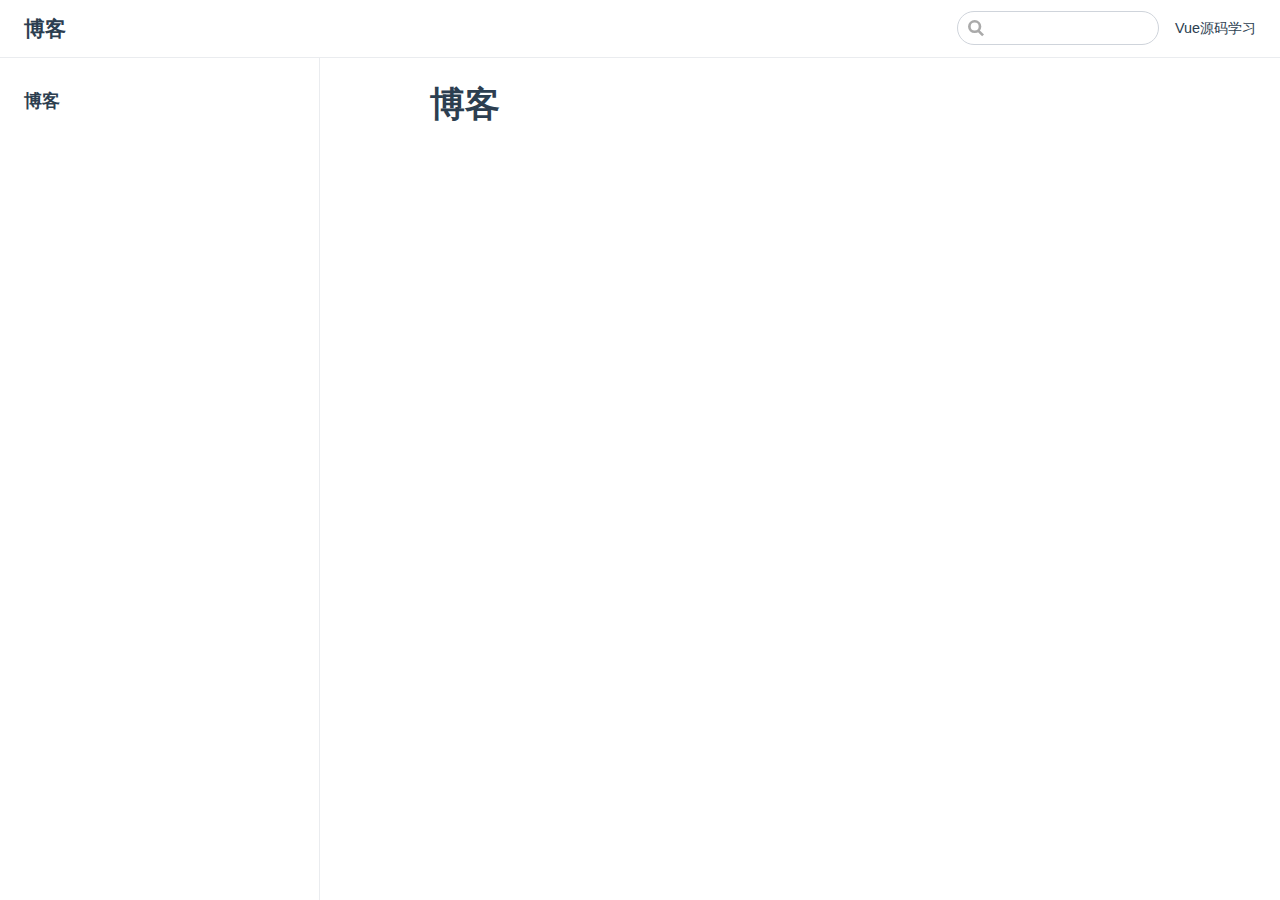
<file: index.html>
<!DOCTYPE html>
<html lang="en-US">
  <head>
    <meta charset="utf-8">
    <meta name="viewport" content="width=device-width,initial-scale=1">
    <title>博客 | 博客</title>
    <meta name="generator" content="VuePress 1.5.2">
    
    <meta name="description" content="马首瞻个人博客">
    <link rel="preload" href="/assets/css/0.styles.e2fa3811.css" as="style"><link rel="preload" href="/assets/js/app.b09e349a.js" as="script"><link rel="preload" href="/assets/js/2.8f8b4953.js" as="script"><link rel="preload" href="/assets/js/5.4fc73916.js" as="script"><link rel="prefetch" href="/assets/js/3.5baf6536.js"><link rel="prefetch" href="/assets/js/4.5efeb4f8.js"><link rel="prefetch" href="/assets/js/6.13d35add.js"><link rel="prefetch" href="/assets/js/7.b07399d6.js">
    <link rel="stylesheet" href="/assets/css/0.styles.e2fa3811.css">
  </head>
  <body>
    <div id="app" data-server-rendered="true"><div class="theme-container"><header class="navbar"><div class="sidebar-button"><svg xmlns="http://www.w3.org/2000/svg" aria-hidden="true" role="img" viewBox="0 0 448 512" class="icon"><path fill="currentColor" d="M436 124H12c-6.627 0-12-5.373-12-12V80c0-6.627 5.373-12 12-12h424c6.627 0 12 5.373 12 12v32c0 6.627-5.373 12-12 12zm0 160H12c-6.627 0-12-5.373-12-12v-32c0-6.627 5.373-12 12-12h424c6.627 0 12 5.373 12 12v32c0 6.627-5.373 12-12 12zm0 160H12c-6.627 0-12-5.373-12-12v-32c0-6.627 5.373-12 12-12h424c6.627 0 12 5.373 12 12v32c0 6.627-5.373 12-12 12z"></path></svg></div> <a href="/" aria-current="page" class="home-link router-link-exact-active router-link-active"><!----> <span class="site-name">博客</span></a> <div class="links"><div class="search-box"><input aria-label="Search" autocomplete="off" spellcheck="false" value=""> <!----></div> <nav class="nav-links can-hide"><div class="nav-item"><a href="/vue/" class="nav-link">
  Vue源码学习
</a></div> <!----></nav></div></header> <div class="sidebar-mask"></div> <aside class="sidebar"><nav class="nav-links"><div class="nav-item"><a href="/vue/" class="nav-link">
  Vue源码学习
</a></div> <!----></nav>  <ul class="sidebar-links"><li><section class="sidebar-group depth-0"><p class="sidebar-heading open"><span>博客</span> <!----></p> <!----></section></li></ul> </aside> <main class="page"> <div class="theme-default-content content__default"><h1 id="博客"><a href="#博客" class="header-anchor">#</a> 博客</h1></div> <footer class="page-edit"><!----> <!----></footer> <!----> </main></div><div class="global-ui"></div></div>
    <script src="/assets/js/app.b09e349a.js" defer></script><script src="/assets/js/2.8f8b4953.js" defer></script><script src="/assets/js/5.4fc73916.js" defer></script>
  </body>
</html>
</file>
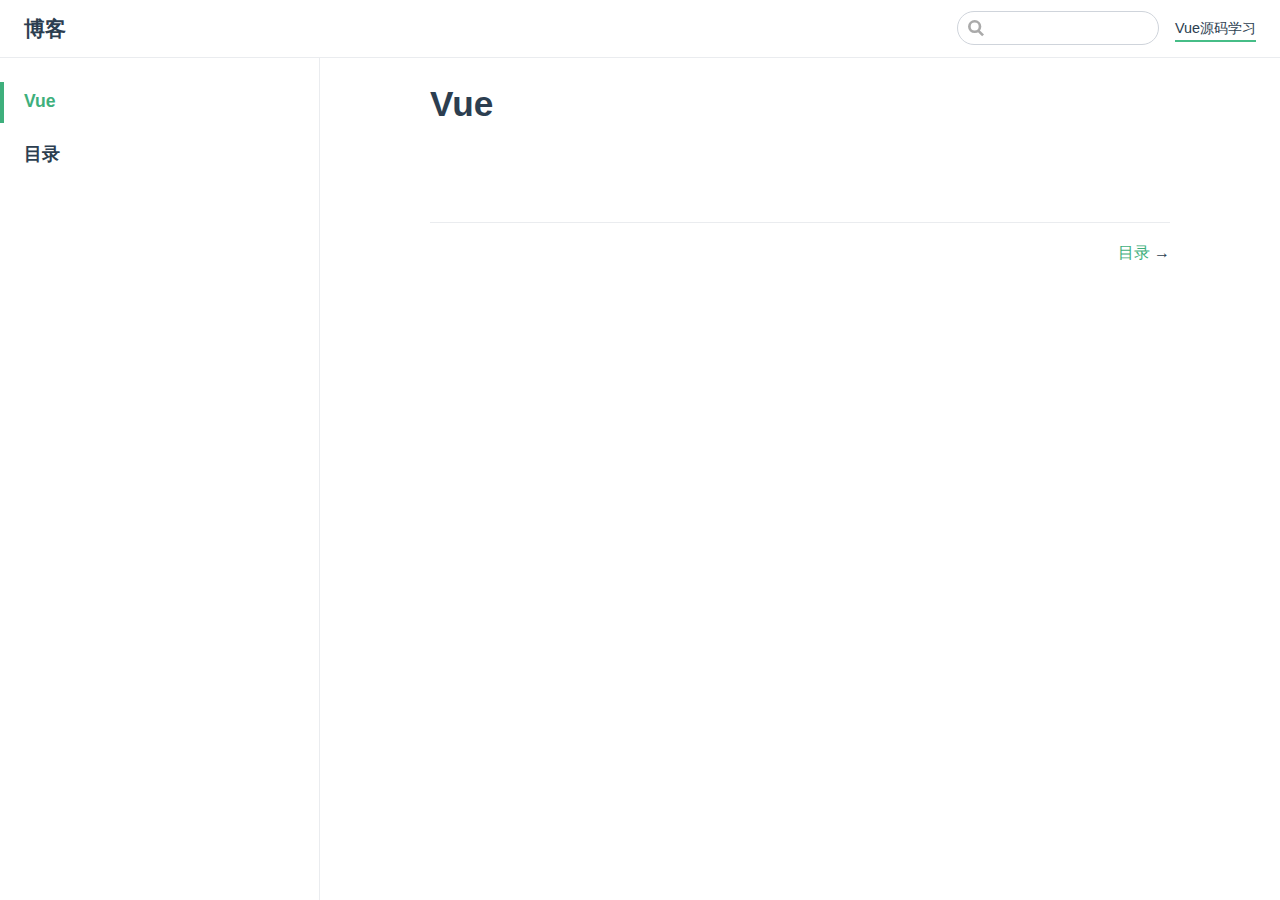
<file: vue/index.html>
<!DOCTYPE html>
<html lang="en-US">
  <head>
    <meta charset="utf-8">
    <meta name="viewport" content="width=device-width,initial-scale=1">
    <title>Vue | 博客</title>
    <meta name="generator" content="VuePress 1.5.2">
    
    <meta name="description" content="马首瞻个人博客">
    <link rel="preload" href="/assets/css/0.styles.e2fa3811.css" as="style"><link rel="preload" href="/assets/js/app.b09e349a.js" as="script"><link rel="preload" href="/assets/js/2.8f8b4953.js" as="script"><link rel="preload" href="/assets/js/6.13d35add.js" as="script"><link rel="prefetch" href="/assets/js/3.5baf6536.js"><link rel="prefetch" href="/assets/js/4.5efeb4f8.js"><link rel="prefetch" href="/assets/js/5.4fc73916.js"><link rel="prefetch" href="/assets/js/7.b07399d6.js">
    <link rel="stylesheet" href="/assets/css/0.styles.e2fa3811.css">
  </head>
  <body>
    <div id="app" data-server-rendered="true"><div class="theme-container"><header class="navbar"><div class="sidebar-button"><svg xmlns="http://www.w3.org/2000/svg" aria-hidden="true" role="img" viewBox="0 0 448 512" class="icon"><path fill="currentColor" d="M436 124H12c-6.627 0-12-5.373-12-12V80c0-6.627 5.373-12 12-12h424c6.627 0 12 5.373 12 12v32c0 6.627-5.373 12-12 12zm0 160H12c-6.627 0-12-5.373-12-12v-32c0-6.627 5.373-12 12-12h424c6.627 0 12 5.373 12 12v32c0 6.627-5.373 12-12 12zm0 160H12c-6.627 0-12-5.373-12-12v-32c0-6.627 5.373-12 12-12h424c6.627 0 12 5.373 12 12v32c0 6.627-5.373 12-12 12z"></path></svg></div> <a href="/" class="home-link router-link-active"><!----> <span class="site-name">博客</span></a> <div class="links"><div class="search-box"><input aria-label="Search" autocomplete="off" spellcheck="false" value=""> <!----></div> <nav class="nav-links can-hide"><div class="nav-item"><a href="/vue/" aria-current="page" class="nav-link router-link-exact-active router-link-active">
  Vue源码学习
</a></div> <!----></nav></div></header> <div class="sidebar-mask"></div> <aside class="sidebar"><nav class="nav-links"><div class="nav-item"><a href="/vue/" aria-current="page" class="nav-link router-link-exact-active router-link-active">
  Vue源码学习
</a></div> <!----></nav>  <ul class="sidebar-links"><li><a href="/vue/" aria-current="page" class="active sidebar-link">Vue</a></li><li><a href="/vue/directory.html" class="sidebar-link">目录</a></li></ul> </aside> <main class="page"> <div class="theme-default-content content__default"><h1 id="vue"><a href="#vue" class="header-anchor">#</a> Vue</h1></div> <footer class="page-edit"><!----> <!----></footer> <div class="page-nav"><p class="inner"><!----> <span class="next"><a href="/vue/directory.html">
        目录
      </a>
      →
    </span></p></div> </main></div><div class="global-ui"></div></div>
    <script src="/assets/js/app.b09e349a.js" defer></script><script src="/assets/js/2.8f8b4953.js" defer></script><script src="/assets/js/6.13d35add.js" defer></script>
  </body>
</html>
</file>
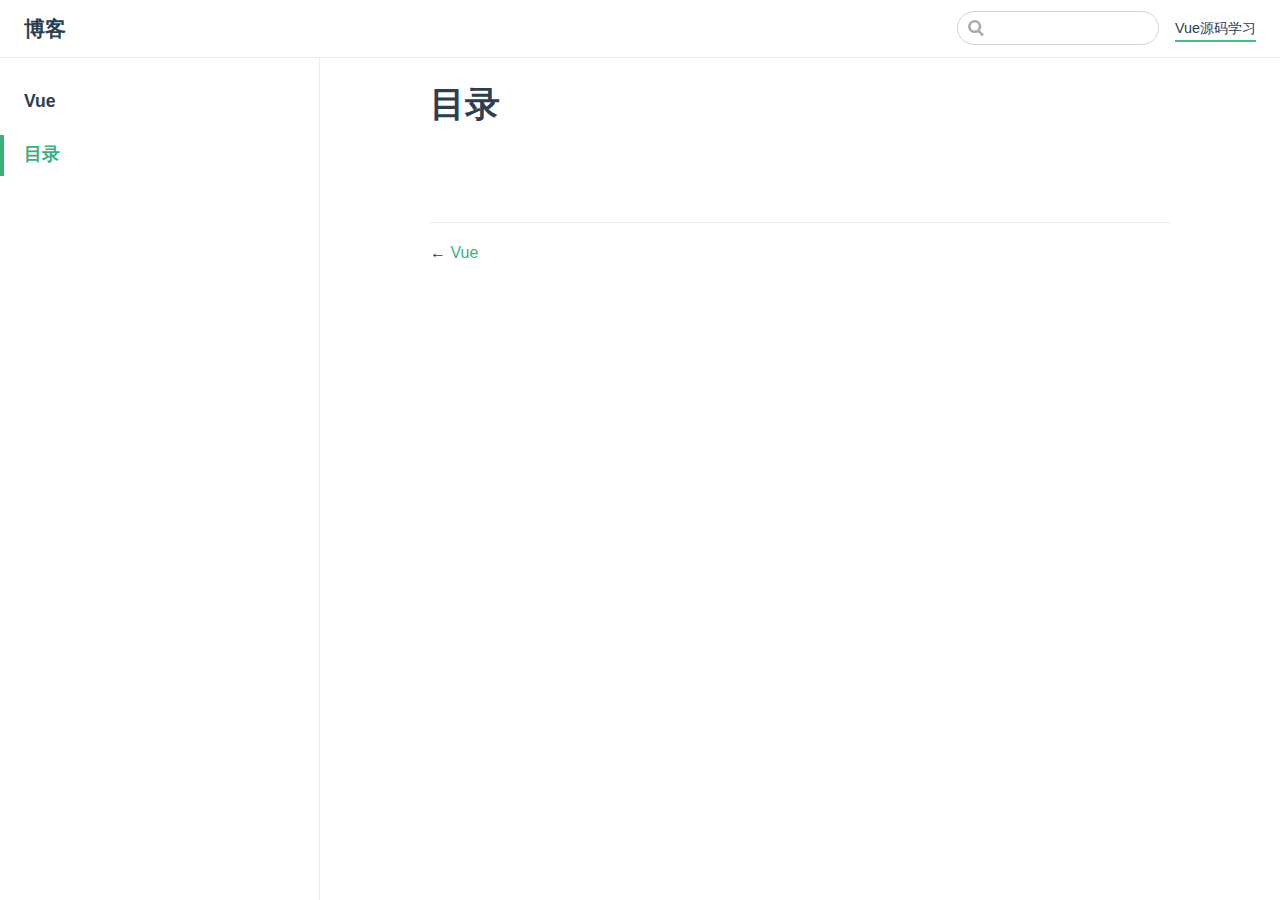
<file: vue/directory.html>
<!DOCTYPE html>
<html lang="en-US">
  <head>
    <meta charset="utf-8">
    <meta name="viewport" content="width=device-width,initial-scale=1">
    <title>目录 | 博客</title>
    <meta name="generator" content="VuePress 1.5.2">
    
    <meta name="description" content="马首瞻个人博客">
    <link rel="preload" href="/assets/css/0.styles.e2fa3811.css" as="style"><link rel="preload" href="/assets/js/app.b09e349a.js" as="script"><link rel="preload" href="/assets/js/2.8f8b4953.js" as="script"><link rel="preload" href="/assets/js/7.b07399d6.js" as="script"><link rel="prefetch" href="/assets/js/3.5baf6536.js"><link rel="prefetch" href="/assets/js/4.5efeb4f8.js"><link rel="prefetch" href="/assets/js/5.4fc73916.js"><link rel="prefetch" href="/assets/js/6.13d35add.js">
    <link rel="stylesheet" href="/assets/css/0.styles.e2fa3811.css">
  </head>
  <body>
    <div id="app" data-server-rendered="true"><div class="theme-container"><header class="navbar"><div class="sidebar-button"><svg xmlns="http://www.w3.org/2000/svg" aria-hidden="true" role="img" viewBox="0 0 448 512" class="icon"><path fill="currentColor" d="M436 124H12c-6.627 0-12-5.373-12-12V80c0-6.627 5.373-12 12-12h424c6.627 0 12 5.373 12 12v32c0 6.627-5.373 12-12 12zm0 160H12c-6.627 0-12-5.373-12-12v-32c0-6.627 5.373-12 12-12h424c6.627 0 12 5.373 12 12v32c0 6.627-5.373 12-12 12zm0 160H12c-6.627 0-12-5.373-12-12v-32c0-6.627 5.373-12 12-12h424c6.627 0 12 5.373 12 12v32c0 6.627-5.373 12-12 12z"></path></svg></div> <a href="/" class="home-link router-link-active"><!----> <span class="site-name">博客</span></a> <div class="links"><div class="search-box"><input aria-label="Search" autocomplete="off" spellcheck="false" value=""> <!----></div> <nav class="nav-links can-hide"><div class="nav-item"><a href="/vue/" class="nav-link router-link-active">
  Vue源码学习
</a></div> <!----></nav></div></header> <div class="sidebar-mask"></div> <aside class="sidebar"><nav class="nav-links"><div class="nav-item"><a href="/vue/" class="nav-link router-link-active">
  Vue源码学习
</a></div> <!----></nav>  <ul class="sidebar-links"><li><a href="/vue/" aria-current="page" class="sidebar-link">Vue</a></li><li><a href="/vue/directory.html" aria-current="page" class="active sidebar-link">目录</a></li></ul> </aside> <main class="page"> <div class="theme-default-content content__default"><h1 id="目录"><a href="#目录" class="header-anchor">#</a> 目录</h1></div> <footer class="page-edit"><!----> <!----></footer> <div class="page-nav"><p class="inner"><span class="prev">
      ←
      <a href="/vue/" class="prev router-link-active">
        Vue
      </a></span> <!----></p></div> </main></div><div class="global-ui"></div></div>
    <script src="/assets/js/app.b09e349a.js" defer></script><script src="/assets/js/2.8f8b4953.js" defer></script><script src="/assets/js/7.b07399d6.js" defer></script>
  </body>
</html>
</file>
<file: assets/css/0.styles.e2fa3811.css>
code[class*=language-],pre[class*=language-]{color:#ccc;background:none;font-family:Consolas,Monaco,Andale Mono,Ubuntu Mono,monospace;font-size:1em;text-align:left;white-space:pre;word-spacing:normal;word-break:normal;word-wrap:normal;line-height:1.5;-moz-tab-size:4;-o-tab-size:4;tab-size:4;-webkit-hyphens:none;-ms-hyphens:none;hyphens:none}pre[class*=language-]{padding:1em;margin:.5em 0;overflow:auto}:not(pre)>code[class*=language-],pre[class*=language-]{background:#2d2d2d}:not(pre)>code[class*=language-]{padding:.1em;border-radius:.3em;white-space:normal}.token.block-comment,.token.cdata,.token.comment,.token.doctype,.token.prolog{color:#999}.token.punctuation{color:#ccc}.token.attr-name,.token.deleted,.token.namespace,.token.tag{color:#e2777a}.token.function-name{color:#6196cc}.token.boolean,.token.function,.token.number{color:#f08d49}.token.class-name,.token.constant,.token.property,.token.symbol{color:#f8c555}.token.atrule,.token.builtin,.token.important,.token.keyword,.token.selector{color:#cc99cd}.token.attr-value,.token.char,.token.regex,.token.string,.token.variable{color:#7ec699}.token.entity,.token.operator,.token.url{color:#67cdcc}.token.bold,.token.important{font-weight:700}.token.italic{font-style:italic}.token.entity{cursor:help}.token.inserted{color:green}.theme-default-content code{color:#476582;padding:.25rem .5rem;margin:0;font-size:.85em;background-color:rgba(27,31,35,.05);border-radius:3px}.theme-default-content code .token.deleted{color:#ec5975}.theme-default-content code .token.inserted{color:#3eaf7c}.theme-default-content pre,.theme-default-content pre[class*=language-]{line-height:1.4;padding:1.25rem 1.5rem;margin:.85rem 0;background-color:#282c34;border-radius:6px;overflow:auto}.theme-default-content pre[class*=language-] code,.theme-default-content pre code{color:#fff;padding:0;background-color:transparent;border-radius:0}div[class*=language-]{position:relative;background-color:#282c34;border-radius:6px}div[class*=language-] .highlight-lines{-webkit-user-select:none;-ms-user-select:none;user-select:none;padding-top:1.3rem;position:absolute;top:0;left:0;width:100%;line-height:1.4}div[class*=language-] .highlight-lines .highlighted{background-color:rgba(0,0,0,.66)}div[class*=language-] pre,div[class*=language-] pre[class*=language-]{background:transparent;position:relative;z-index:1}div[class*=language-]:before{position:absolute;z-index:3;top:.8em;right:1em;font-size:.75rem;color:hsla(0,0%,100%,.4)}div[class*=language-]:not(.line-numbers-mode) .line-numbers-wrapper{display:none}div[class*=language-].line-numbers-mode .highlight-lines .highlighted{position:relative}div[class*=language-].line-numbers-mode .highlight-lines .highlighted:before{content:" ";position:absolute;z-index:3;left:0;top:0;display:block;width:3.5rem;height:100%;background-color:rgba(0,0,0,.66)}div[class*=language-].line-numbers-mode pre{padding-left:4.5rem;vertical-align:middle}div[class*=language-].line-numbers-mode .line-numbers-wrapper{position:absolute;top:0;width:3.5rem;text-align:center;color:hsla(0,0%,100%,.3);padding:1.25rem 0;line-height:1.4}div[class*=language-].line-numbers-mode .line-numbers-wrapper br{-webkit-user-select:none;-ms-user-select:none;user-select:none}div[class*=language-].line-numbers-mode .line-numbers-wrapper .line-number{position:relative;z-index:4;-webkit-user-select:none;-ms-user-select:none;user-select:none;font-size:.85em}div[class*=language-].line-numbers-mode:after{content:"";position:absolute;z-index:2;top:0;left:0;width:3.5rem;height:100%;border-radius:6px 0 0 6px;border-right:1px solid rgba(0,0,0,.66);background-color:#282c34}div[class~=language-js]:before{content:"js"}div[class~=language-ts]:before{content:"ts"}div[class~=language-html]:before{content:"html"}div[class~=language-md]:before{content:"md"}div[class~=language-vue]:before{content:"vue"}div[class~=language-css]:before{content:"css"}div[class~=language-sass]:before{content:"sass"}div[class~=language-scss]:before{content:"scss"}div[class~=language-less]:before{content:"less"}div[class~=language-stylus]:before{content:"stylus"}div[class~=language-go]:before{content:"go"}div[class~=language-java]:before{content:"java"}div[class~=language-c]:before{content:"c"}div[class~=language-sh]:before{content:"sh"}div[class~=language-yaml]:before{content:"yaml"}div[class~=language-py]:before{content:"py"}div[class~=language-docker]:before{content:"docker"}div[class~=language-dockerfile]:before{content:"dockerfile"}div[class~=language-makefile]:before{content:"makefile"}div[class~=language-javascript]:before{content:"js"}div[class~=language-typescript]:before{content:"ts"}div[class~=language-markup]:before{content:"html"}div[class~=language-markdown]:before{content:"md"}div[class~=language-json]:before{content:"json"}div[class~=language-ruby]:before{content:"rb"}div[class~=language-python]:before{content:"py"}div[class~=language-bash]:before{content:"sh"}div[class~=language-php]:before{content:"php"}.custom-block .custom-block-title{font-weight:600;margin-bottom:-.4rem}.custom-block.danger,.custom-block.tip,.custom-block.warning{padding:.1rem 1.5rem;border-left-width:.5rem;border-left-style:solid;margin:1rem 0}.custom-block.tip{background-color:#f3f5f7;border-color:#42b983}.custom-block.warning{background-color:rgba(255,229,100,.3);border-color:#e7c000;color:#6b5900}.custom-block.warning .custom-block-title{color:#b29400}.custom-block.warning a{color:#2c3e50}.custom-block.danger{background-color:#ffe6e6;border-color:#c00;color:#4d0000}.custom-block.danger .custom-block-title{color:#900}.custom-block.danger a{color:#2c3e50}.custom-block.details{display:block;position:relative;border-radius:2px;margin:1.6em 0;padding:1.6em;background-color:#eee}.custom-block.details h4{margin-top:0}.custom-block.details figure:last-child,.custom-block.details p:last-child{margin-bottom:0;padding-bottom:0}.custom-block.details summary{outline:none;cursor:pointer}.arrow{display:inline-block;width:0;height:0}.arrow.up{border-bottom:6px solid #ccc}.arrow.down,.arrow.up{border-left:4px solid transparent;border-right:4px solid transparent}.arrow.down{border-top:6px solid #ccc}.arrow.right{border-left:6px solid #ccc}.arrow.left,.arrow.right{border-top:4px solid transparent;border-bottom:4px solid transparent}.arrow.left{border-right:6px solid #ccc}.theme-default-content:not(.custom){max-width:740px;margin:0 auto;padding:2rem 2.5rem}@media (max-width:959px){.theme-default-content:not(.custom){padding:2rem}}@media (max-width:419px){.theme-default-content:not(.custom){padding:1.5rem}}.table-of-contents .badge{vertical-align:middle}body,html{padding:0;margin:0;background-color:#fff}body{font-family:-apple-system,BlinkMacSystemFont,Segoe UI,Roboto,Oxygen,Ubuntu,Cantarell,Fira Sans,Droid Sans,Helvetica Neue,sans-serif;-webkit-font-smoothing:antialiased;-moz-osx-font-smoothing:grayscale;font-size:16px;color:#2c3e50}.page{padding-left:20rem}.navbar{z-index:20;right:0;height:3.6rem;background-color:#fff;box-sizing:border-box;border-bottom:1px solid #eaecef}.navbar,.sidebar-mask{position:fixed;top:0;left:0}.sidebar-mask{z-index:9;width:100vw;height:100vh;display:none}.sidebar{font-size:16px;background-color:#fff;width:20rem;position:fixed;z-index:10;margin:0;top:3.6rem;left:0;bottom:0;box-sizing:border-box;border-right:1px solid #eaecef;overflow-y:auto}.theme-default-content:not(.custom)>:first-child{margin-top:3.6rem}.theme-default-content:not(.custom) a:hover{text-decoration:underline}.theme-default-content:not(.custom) p.demo{padding:1rem 1.5rem;border:1px solid #ddd;border-radius:4px}.theme-default-content:not(.custom) img{max-width:100%}.theme-default-content.custom{padding:0;margin:0}.theme-default-content.custom img{max-width:100%}a{font-weight:500;text-decoration:none}a,p a code{color:#3eaf7c}p a code{font-weight:400}kbd{background:#eee;border:.15rem solid #ddd;border-bottom:.25rem solid #ddd;border-radius:.15rem;padding:0 .15em}blockquote{font-size:1rem;color:#999;border-left:.2rem solid #dfe2e5;margin:1rem 0;padding:.25rem 0 .25rem 1rem}blockquote>p{margin:0}ol,ul{padding-left:1.2em}strong{font-weight:600}h1,h2,h3,h4,h5,h6{font-weight:600;line-height:1.25}.theme-default-content:not(.custom)>h1,.theme-default-content:not(.custom)>h2,.theme-default-content:not(.custom)>h3,.theme-default-content:not(.custom)>h4,.theme-default-content:not(.custom)>h5,.theme-default-content:not(.custom)>h6{margin-top:-3.1rem;padding-top:4.6rem;margin-bottom:0}.theme-default-content:not(.custom)>h1:first-child,.theme-default-content:not(.custom)>h2:first-child,.theme-default-content:not(.custom)>h3:first-child,.theme-default-content:not(.custom)>h4:first-child,.theme-default-content:not(.custom)>h5:first-child,.theme-default-content:not(.custom)>h6:first-child{margin-top:-1.5rem;margin-bottom:1rem}.theme-default-content:not(.custom)>h1:first-child+.custom-block,.theme-default-content:not(.custom)>h1:first-child+p,.theme-default-content:not(.custom)>h1:first-child+pre,.theme-default-content:not(.custom)>h2:first-child+.custom-block,.theme-default-content:not(.custom)>h2:first-child+p,.theme-default-content:not(.custom)>h2:first-child+pre,.theme-default-content:not(.custom)>h3:first-child+.custom-block,.theme-default-content:not(.custom)>h3:first-child+p,.theme-default-content:not(.custom)>h3:first-child+pre,.theme-default-content:not(.custom)>h4:first-child+.custom-block,.theme-default-content:not(.custom)>h4:first-child+p,.theme-default-content:not(.custom)>h4:first-child+pre,.theme-default-content:not(.custom)>h5:first-child+.custom-block,.theme-default-content:not(.custom)>h5:first-child+p,.theme-default-content:not(.custom)>h5:first-child+pre,.theme-default-content:not(.custom)>h6:first-child+.custom-block,.theme-default-content:not(.custom)>h6:first-child+p,.theme-default-content:not(.custom)>h6:first-child+pre{margin-top:2rem}h1:hover .header-anchor,h2:hover .header-anchor,h3:hover .header-anchor,h4:hover .header-anchor,h5:hover .header-anchor,h6:hover .header-anchor{opacity:1}h1{font-size:2.2rem}h2{font-size:1.65rem;padding-bottom:.3rem;border-bottom:1px solid #eaecef}h3{font-size:1.35rem}a.header-anchor{font-size:.85em;float:left;margin-left:-.87em;padding-right:.23em;margin-top:.125em;opacity:0}a.header-anchor:hover{text-decoration:none}.line-number,code,kbd{font-family:source-code-pro,Menlo,Monaco,Consolas,Courier New,monospace}ol,p,ul{line-height:1.7}hr{border:0;border-top:1px solid #eaecef}table{border-collapse:collapse;margin:1rem 0;display:block;overflow-x:auto}tr{border-top:1px solid #dfe2e5}tr:nth-child(2n){background-color:#f6f8fa}td,th{border:1px solid #dfe2e5;padding:.6em 1em}.theme-container.sidebar-open .sidebar-mask{display:block}.theme-container.no-navbar .theme-default-content:not(.custom)>h1,.theme-container.no-navbar h2,.theme-container.no-navbar h3,.theme-container.no-navbar h4,.theme-container.no-navbar h5,.theme-container.no-navbar h6{margin-top:1.5rem;padding-top:0}.theme-container.no-navbar .sidebar{top:0}@media (min-width:720px){.theme-container.no-sidebar .sidebar{display:none}.theme-container.no-sidebar .page{padding-left:0}}@media (max-width:959px){.sidebar{font-size:15px;width:16.4rem}.page{padding-left:16.4rem}}@media (max-width:719px){.sidebar{top:0;padding-top:3.6rem;transform:translateX(-100%);transition:transform .2s ease}.page{padding-left:0}.theme-container.sidebar-open .sidebar{transform:translateX(0)}.theme-container.no-navbar .sidebar{padding-top:0}}@media (max-width:419px){h1{font-size:1.9rem}.theme-default-content div[class*=language-]{margin:.85rem -1.5rem;border-radius:0}}#nprogress{pointer-events:none}#nprogress .bar{background:#3eaf7c;position:fixed;z-index:1031;top:0;left:0;width:100%;height:2px}#nprogress .peg{display:block;position:absolute;right:0;width:100px;height:100%;box-shadow:0 0 10px #3eaf7c,0 0 5px #3eaf7c;opacity:1;transform:rotate(3deg) translateY(-4px)}#nprogress .spinner{display:block;position:fixed;z-index:1031;top:15px;right:15px}#nprogress .spinner-icon{width:18px;height:18px;box-sizing:border-box;border-color:#3eaf7c transparent transparent #3eaf7c;border-style:solid;border-width:2px;border-radius:50%;-webkit-animation:nprogress-spinner .4s linear infinite;animation:nprogress-spinner .4s linear infinite}.nprogress-custom-parent{overflow:hidden;position:relative}.nprogress-custom-parent #nprogress .bar,.nprogress-custom-parent #nprogress .spinner{position:absolute}@-webkit-keyframes nprogress-spinner{0%{transform:rotate(0deg)}to{transform:rotate(1turn)}}@keyframes nprogress-spinner{0%{transform:rotate(0deg)}to{transform:rotate(1turn)}}html{scroll-behavior:smooth}.icon.outbound{color:#aaa;display:inline-block;vertical-align:middle;position:relative;top:-1px}.home{padding:3.6rem 2rem 0;max-width:960px;margin:0 auto;display:block}.home .hero{text-align:center}.home .hero img{max-width:100%;max-height:280px;display:block;margin:3rem auto 1.5rem}.home .hero h1{font-size:3rem}.home .hero .action,.home .hero .description,.home .hero h1{margin:1.8rem auto}.home .hero .description{max-width:35rem;font-size:1.6rem;line-height:1.3;color:#6a8bad}.home .hero .action-button{display:inline-block;font-size:1.2rem;color:#fff;background-color:#3eaf7c;padding:.8rem 1.6rem;border-radius:4px;transition:background-color .1s ease;box-sizing:border-box;border-bottom:1px solid #389d70}.home .hero .action-button:hover{background-color:#4abf8a}.home .features{border-top:1px solid #eaecef;padding:1.2rem 0;margin-top:2.5rem;display:flex;flex-wrap:wrap;align-items:flex-start;align-content:stretch;justify-content:space-between}.home .feature{flex-grow:1;flex-basis:30%;max-width:30%}.home .feature h2{font-size:1.4rem;font-weight:500;border-bottom:none;padding-bottom:0;color:#3a5169}.home .feature p{color:#4e6e8e}.home .footer{padding:2.5rem;border-top:1px solid #eaecef;text-align:center;color:#4e6e8e}@media (max-width:719px){.home .features{flex-direction:column}.home .feature{max-width:100%;padding:0 2.5rem}}@media (max-width:419px){.home{padding-left:1.5rem;padding-right:1.5rem}.home .hero img{max-height:210px;margin:2rem auto 1.2rem}.home .hero h1{font-size:2rem}.home .hero .action,.home .hero .description,.home .hero h1{margin:1.2rem auto}.home .hero .description{font-size:1.2rem}.home .hero .action-button{font-size:1rem;padding:.6rem 1.2rem}.home .feature h2{font-size:1.25rem}}.search-box{display:inline-block;position:relative;margin-right:1rem}.search-box input{cursor:text;width:10rem;height:2rem;color:#4e6e8e;display:inline-block;border:1px solid #cfd4db;border-radius:2rem;font-size:.9rem;line-height:2rem;padding:0 .5rem 0 2rem;outline:none;transition:all .2s ease;background:#fff url(/assets/img/search.83621669.svg) .6rem .5rem no-repeat;background-size:1rem}.search-box input:focus{cursor:auto;border-color:#3eaf7c}.search-box .suggestions{background:#fff;width:20rem;position:absolute;top:2rem;border:1px solid #cfd4db;border-radius:6px;padding:.4rem;list-style-type:none}.search-box .suggestions.align-right{right:0}.search-box .suggestion{line-height:1.4;padding:.4rem .6rem;border-radius:4px;cursor:pointer}.search-box .suggestion a{white-space:normal;color:#5d82a6}.search-box .suggestion a .page-title{font-weight:600}.search-box .suggestion a .header{font-size:.9em;margin-left:.25em}.search-box .suggestion.focused{background-color:#f3f4f5}.search-box .suggestion.focused a{color:#3eaf7c}@media (max-width:959px){.search-box input{cursor:pointer;width:0;border-color:transparent;position:relative}.search-box input:focus{cursor:text;left:0;width:10rem}}@media (-ms-high-contrast:none){.search-box input{height:2rem}}@media (max-width:959px) and (min-width:719px){.search-box .suggestions{left:0}}@media (max-width:719px){.search-box{margin-right:0}.search-box input{left:1rem}.search-box .suggestions{right:0}}@media (max-width:419px){.search-box .suggestions{width:calc(100vw - 4rem)}.search-box input:focus{width:8rem}}.sidebar-button{cursor:pointer;display:none;width:1.25rem;height:1.25rem;position:absolute;padding:.6rem;top:.6rem;left:1rem}.sidebar-button .icon{display:block;width:1.25rem;height:1.25rem}@media (max-width:719px){.sidebar-button{display:block}}.dropdown-enter,.dropdown-leave-to{height:0!important}.dropdown-wrapper{cursor:pointer}.dropdown-wrapper .dropdown-title{display:block;font-size:.9rem;font-family:inherit;cursor:inherit;padding:inherit;line-height:1.4rem;background:transparent;border:none;font-weight:500;color:#2c3e50}.dropdown-wrapper .dropdown-title:hover{border-color:transparent}.dropdown-wrapper .dropdown-title .arrow{vertical-align:middle;margin-top:-1px;margin-left:.4rem}.dropdown-wrapper .nav-dropdown .dropdown-item{color:inherit;line-height:1.7rem}.dropdown-wrapper .nav-dropdown .dropdown-item h4{margin:.45rem 0 0;border-top:1px solid #eee;padding:.45rem 1.5rem 0 1.25rem}.dropdown-wrapper .nav-dropdown .dropdown-item .dropdown-subitem-wrapper{padding:0;list-style:none}.dropdown-wrapper .nav-dropdown .dropdown-item .dropdown-subitem-wrapper .dropdown-subitem{font-size:.9em}.dropdown-wrapper .nav-dropdown .dropdown-item a{display:block;line-height:1.7rem;position:relative;border-bottom:none;font-weight:400;margin-bottom:0;padding:0 1.5rem 0 1.25rem}.dropdown-wrapper .nav-dropdown .dropdown-item a.router-link-active,.dropdown-wrapper .nav-dropdown .dropdown-item a:hover{color:#3eaf7c}.dropdown-wrapper .nav-dropdown .dropdown-item a.router-link-active:after{content:"";width:0;height:0;border-left:5px solid #3eaf7c;border-top:3px solid transparent;border-bottom:3px solid transparent;position:absolute;top:calc(50% - 2px);left:9px}.dropdown-wrapper .nav-dropdown .dropdown-item:first-child h4{margin-top:0;padding-top:0;border-top:0}@media (max-width:719px){.dropdown-wrapper.open .dropdown-title{margin-bottom:.5rem}.dropdown-wrapper .dropdown-title{font-weight:600;font-size:inherit}.dropdown-wrapper .dropdown-title:hover{color:#3eaf7c}.dropdown-wrapper .nav-dropdown{transition:height .1s ease-out;overflow:hidden}.dropdown-wrapper .nav-dropdown .dropdown-item h4{border-top:0;margin-top:0;padding-top:0}.dropdown-wrapper .nav-dropdown .dropdown-item>a,.dropdown-wrapper .nav-dropdown .dropdown-item h4{font-size:15px;line-height:2rem}.dropdown-wrapper .nav-dropdown .dropdown-item .dropdown-subitem{font-size:14px;padding-left:1rem}}@media (min-width:719px){.dropdown-wrapper{height:1.8rem}.dropdown-wrapper.open .nav-dropdown,.dropdown-wrapper:hover .nav-dropdown{display:block!important}.dropdown-wrapper.open:blur{display:none}.dropdown-wrapper .dropdown-title .arrow{border-left:4px solid transparent;border-right:4px solid transparent;border-top:6px solid #ccc;border-bottom:0}.dropdown-wrapper .nav-dropdown{display:none;height:auto!important;box-sizing:border-box;max-height:calc(100vh - 2.7rem);overflow-y:auto;position:absolute;top:100%;right:0;background-color:#fff;padding:.6rem 0;border:1px solid;border-color:#ddd #ddd #ccc;text-align:left;border-radius:.25rem;white-space:nowrap;margin:0}}.nav-links{display:inline-block}.nav-links a{line-height:1.4rem;color:inherit}.nav-links a.router-link-active,.nav-links a:hover{color:#3eaf7c}.nav-links .nav-item{position:relative;display:inline-block;margin-left:1.5rem;line-height:2rem}.nav-links .nav-item:first-child{margin-left:0}.nav-links .repo-link{margin-left:1.5rem}@media (max-width:719px){.nav-links .nav-item,.nav-links .repo-link{margin-left:0}}@media (min-width:719px){.nav-links a.router-link-active,.nav-links a:hover{color:#2c3e50}.nav-item>a:not(.external).router-link-active,.nav-item>a:not(.external):hover{margin-bottom:-2px;border-bottom:2px solid #46bd87}}.navbar{padding:.7rem 1.5rem;line-height:2.2rem}.navbar a,.navbar img,.navbar span{display:inline-block}.navbar .logo{height:2.2rem;min-width:2.2rem;margin-right:.8rem;vertical-align:top}.navbar .site-name{font-size:1.3rem;font-weight:600;color:#2c3e50;position:relative}.navbar .links{padding-left:1.5rem;box-sizing:border-box;background-color:#fff;white-space:nowrap;font-size:.9rem;position:absolute;right:1.5rem;top:.7rem;display:flex}.navbar .links .search-box{flex:0 0 auto;vertical-align:top}@media (max-width:719px){.navbar{padding-left:4rem}.navbar .can-hide{display:none}.navbar .links{padding-left:1.5rem}.navbar .site-name{width:calc(100vw - 9.4rem);overflow:hidden;white-space:nowrap;text-overflow:ellipsis}}.page-edit{max-width:740px;margin:0 auto;padding:2rem 2.5rem}@media (max-width:959px){.page-edit{padding:2rem}}@media (max-width:419px){.page-edit{padding:1.5rem}}.page-edit{padding-top:1rem;padding-bottom:1rem;overflow:auto}.page-edit .edit-link{display:inline-block}.page-edit .edit-link a{color:#4e6e8e;margin-right:.25rem}.page-edit .last-updated{float:right;font-size:.9em}.page-edit .last-updated .prefix{font-weight:500;color:#4e6e8e}.page-edit .last-updated .time{font-weight:400;color:#aaa}@media (max-width:719px){.page-edit .edit-link{margin-bottom:.5rem}.page-edit .last-updated{font-size:.8em;float:none;text-align:left}}.page-nav{max-width:740px;margin:0 auto;padding:2rem 2.5rem}@media (max-width:959px){.page-nav{padding:2rem}}@media (max-width:419px){.page-nav{padding:1.5rem}}.page-nav{padding-top:1rem;padding-bottom:0}.page-nav .inner{min-height:2rem;margin-top:0;border-top:1px solid #eaecef;padding-top:1rem;overflow:auto}.page-nav .next{float:right}.page{padding-bottom:2rem;display:block}.sidebar-group .sidebar-group{padding-left:.5em}.sidebar-group:not(.collapsable) .sidebar-heading:not(.clickable){cursor:auto;color:inherit}.sidebar-group.is-sub-group{padding-left:0}.sidebar-group.is-sub-group>.sidebar-heading{font-size:.95em;line-height:1.4;font-weight:400;padding-left:2rem}.sidebar-group.is-sub-group>.sidebar-heading:not(.clickable){opacity:.5}.sidebar-group.is-sub-group>.sidebar-group-items{padding-left:1rem}.sidebar-group.is-sub-group>.sidebar-group-items>li>.sidebar-link{font-size:.95em;border-left:none}.sidebar-group.depth-2>.sidebar-heading{border-left:none}.sidebar-heading{color:#2c3e50;transition:color .15s ease;cursor:pointer;font-size:1.1em;font-weight:700;padding:.35rem 1.5rem .35rem 1.25rem;width:100%;box-sizing:border-box;margin:0;border-left:.25rem solid transparent}.sidebar-heading.open,.sidebar-heading:hover{color:inherit}.sidebar-heading .arrow{position:relative;top:-.12em;left:.5em}.sidebar-heading.clickable.active{font-weight:600;color:#3eaf7c;border-left-color:#3eaf7c}.sidebar-heading.clickable:hover{color:#3eaf7c}.sidebar-group-items{transition:height .1s ease-out;font-size:.95em;overflow:hidden}.sidebar .sidebar-sub-headers{padding-left:1rem;font-size:.95em}a.sidebar-link{font-size:1em;font-weight:400;display:inline-block;color:#2c3e50;border-left:.25rem solid transparent;padding:.35rem 1rem .35rem 1.25rem;line-height:1.4;width:100%;box-sizing:border-box}a.sidebar-link:hover{color:#3eaf7c}a.sidebar-link.active{font-weight:600;color:#3eaf7c;border-left-color:#3eaf7c}.sidebar-group a.sidebar-link{padding-left:2rem}.sidebar-sub-headers a.sidebar-link{padding-top:.25rem;padding-bottom:.25rem;border-left:none}.sidebar-sub-headers a.sidebar-link.active{font-weight:500}.sidebar ul{padding:0;margin:0;list-style-type:none}.sidebar a{display:inline-block}.sidebar .nav-links{display:none;border-bottom:1px solid #eaecef;padding:.5rem 0 .75rem}.sidebar .nav-links a{font-weight:600}.sidebar .nav-links .nav-item,.sidebar .nav-links .repo-link{display:block;line-height:1.25rem;font-size:1.1em;padding:.5rem 0 .5rem 1.5rem}.sidebar>.sidebar-links{padding:1.5rem 0}.sidebar>.sidebar-links>li>a.sidebar-link{font-size:1.1em;line-height:1.7;font-weight:700}.sidebar>.sidebar-links>li:not(:first-child){margin-top:.75rem}@media (max-width:719px){.sidebar .nav-links{display:block}.sidebar .nav-links .dropdown-wrapper .nav-dropdown .dropdown-item a.router-link-active:after{top:calc(1rem - 2px)}.sidebar>.sidebar-links{padding:1rem 0}}.badge[data-v-92be417e]{display:inline-block;font-size:14px;height:18px;line-height:18px;border-radius:3px;padding:0 6px;color:#fff}.badge.green[data-v-92be417e],.badge.tip[data-v-92be417e],.badge[data-v-92be417e]{background-color:#42b983}.badge.error[data-v-92be417e]{background-color:#da5961}.badge.warn[data-v-92be417e],.badge.warning[data-v-92be417e],.badge.yellow[data-v-92be417e]{background-color:#e7c000}.badge+.badge[data-v-92be417e]{margin-left:5px}
</file>
